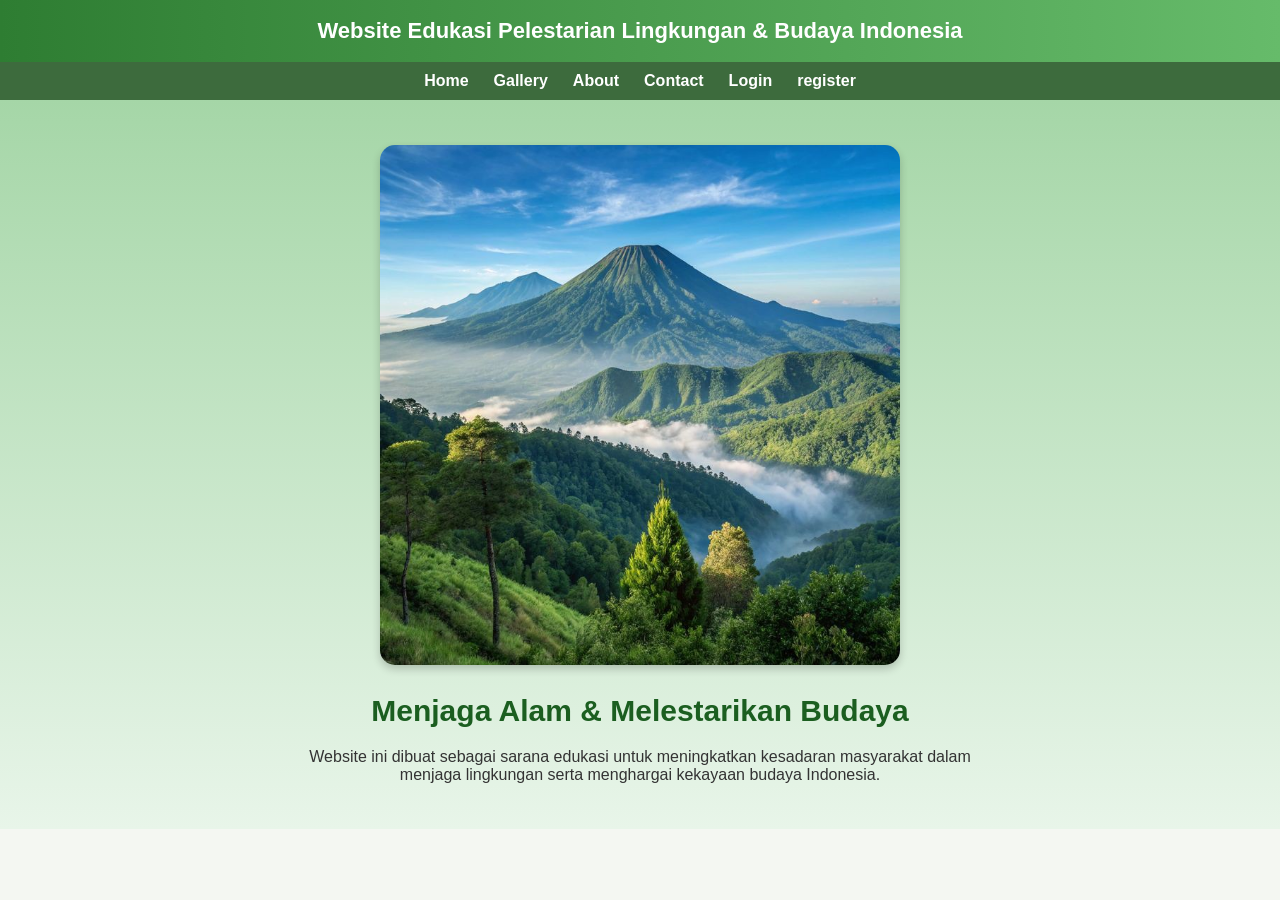
<file: index.html>
<!DOCTYPE html>
<html lang="id">
<head>
    <meta charset="UTF-8">
    <title>Pelestarian Lingkungan & Budaya</title>
    <link rel="stylesheet" href="tugasbesar.css">
</head>
<body>

<header>Website Edukasi Pelestarian Lingkungan & Budaya Indonesia</header>

<nav>
    <a href="index.html">Home</a>
    <a href="gallery.html">Gallery</a>
    <a href="about.html">About</a>
    <a href="contact.html">Contact</a>
    <a href="login.html">Login</a>
    <a href="register.html">register</a>
</nav>

<div class="hero">
    <img src="gambar10.jpg" alt="Hutan Indonesia">
    <h1>Menjaga Alam & Melestarikan Budaya</h1>
    <p>
        Website ini dibuat sebagai sarana edukasi untuk meningkatkan kesadaran masyarakat
        dalam menjaga lingkungan serta menghargai kekayaan budaya Indonesia.
    </p>
</div>

</body>
</html>
</file>
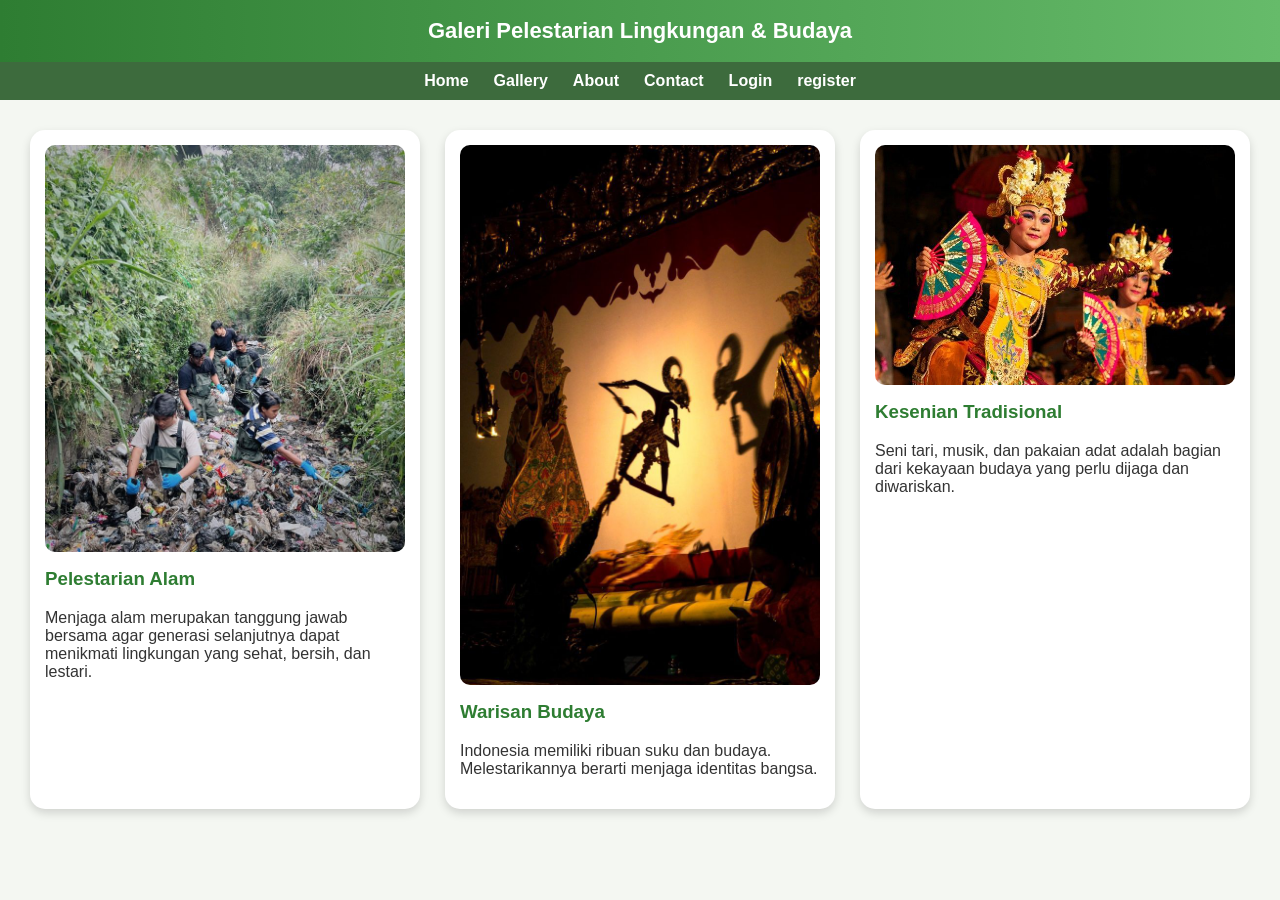
<file: gallery.html>
<!DOCTYPE html>
<html lang="id">
<head>
    <meta charset="UTF-8">
    <title>Gallery</title>
    <link rel="stylesheet" href="tugasbesar.css">
</head>
<body>

<header>Galeri Pelestarian Lingkungan & Budaya</header>

<nav>
    <a href="index.html">Home</a>
    <a href="gallery.html">Gallery</a>
    <a href="about.html">About</a>
    <a href="contact.html">Contact</a>
    <a href="login.html">Login</a>
    <a href="register.html">register</a>
</nav>

<div class="gallery-container">
    <div class="gallery-grid">

        <div class="card">
            <img src="gambar11.jpg">
            <h3>Pelestarian Alam</h3>
            <p>
                Menjaga alam merupakan tanggung jawab bersama agar generasi selanjutnya dapat
                menikmati lingkungan yang sehat, bersih, dan lestari.
            </p>
        </div>

        <div class="card">
            <img src="gambar15.jpg">
            <h3>Warisan Budaya</h3>
            <p>
                Indonesia memiliki ribuan suku dan budaya. Melestarikannya berarti menjaga identitas bangsa.
            </p>
        </div>

        <div class="card">
            <img src="gambar12.jpg">
            <h3>Kesenian Tradisional</h3>
            <p>
                Seni tari, musik, dan pakaian adat adalah bagian dari kekayaan budaya yang perlu dijaga dan diwariskan.
            </p>
        </div>

    </div>
</div>

</body>
</html>
</file>
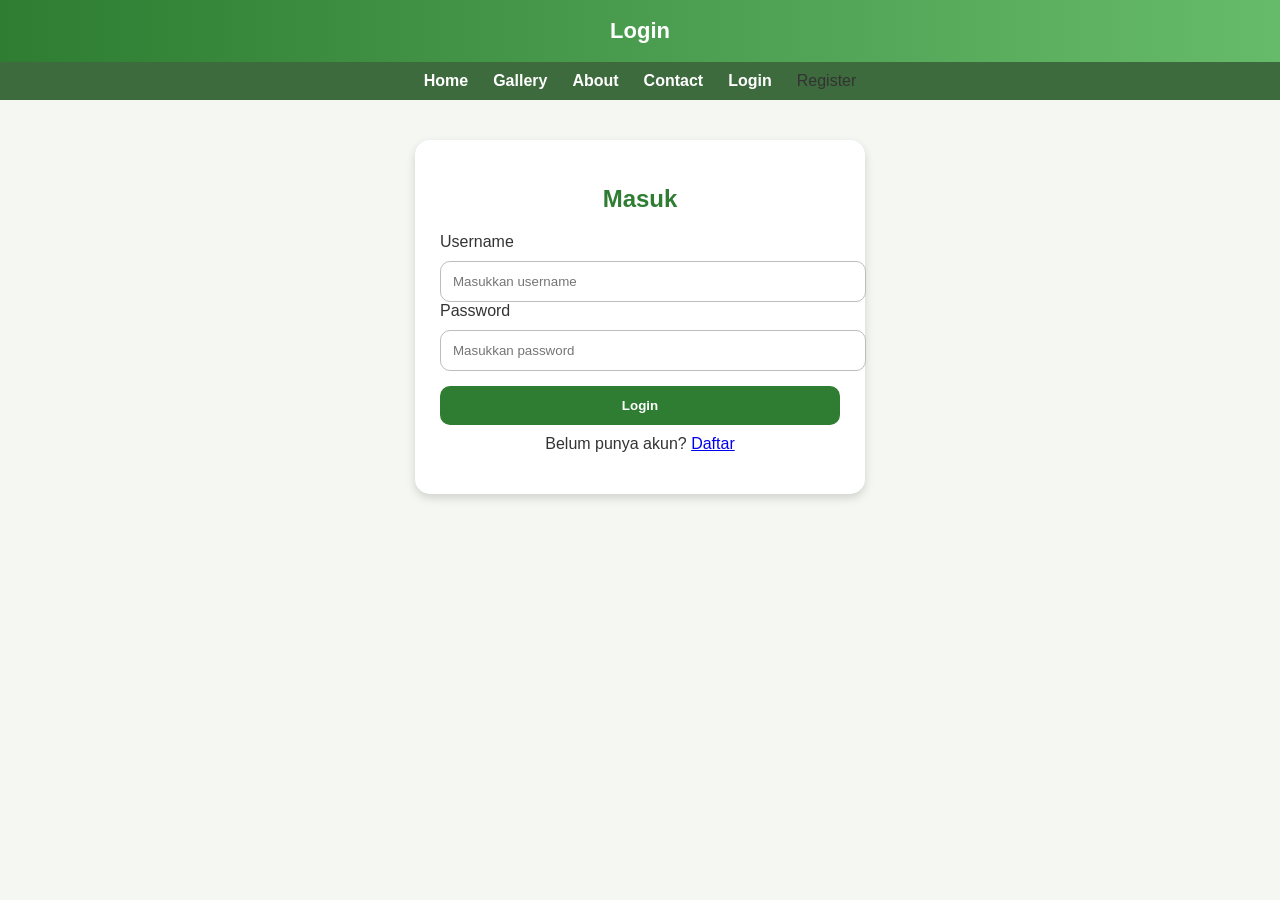
<file: login.html>
<!DOCTYPE html>
<html lang="id">
<head>
    <meta charset="UTF-8">
    <title>Login</title>
    <link rel="stylesheet" href="tugasbesar.css">
</head>
<body>

<header>Login</header>

<nav>
    <a href="index.html">Home</a>
    <a href="gallery.html">Gallery</a>
    <a href="about.html">About</a>
    <a href="contact.html">Contact</a>
    <a href="login.html">Login</a
    href="register.html">Register</a>
</nav>

<div class="form-container">
    <h2>Masuk</h2>

    <form>
        <label>Username</label>
        <input type="text" placeholder="Masukkan username">

        <label>Password</label>
        <input type="password" placeholder="Masukkan password">

        <button>Login</button>
    </form>

    <p style="text-align:center; margin-top:10px;">
        Belum punya akun? <a href="register.html">Daftar</a>
    </p>
</div>

</body>
</html>
</file>
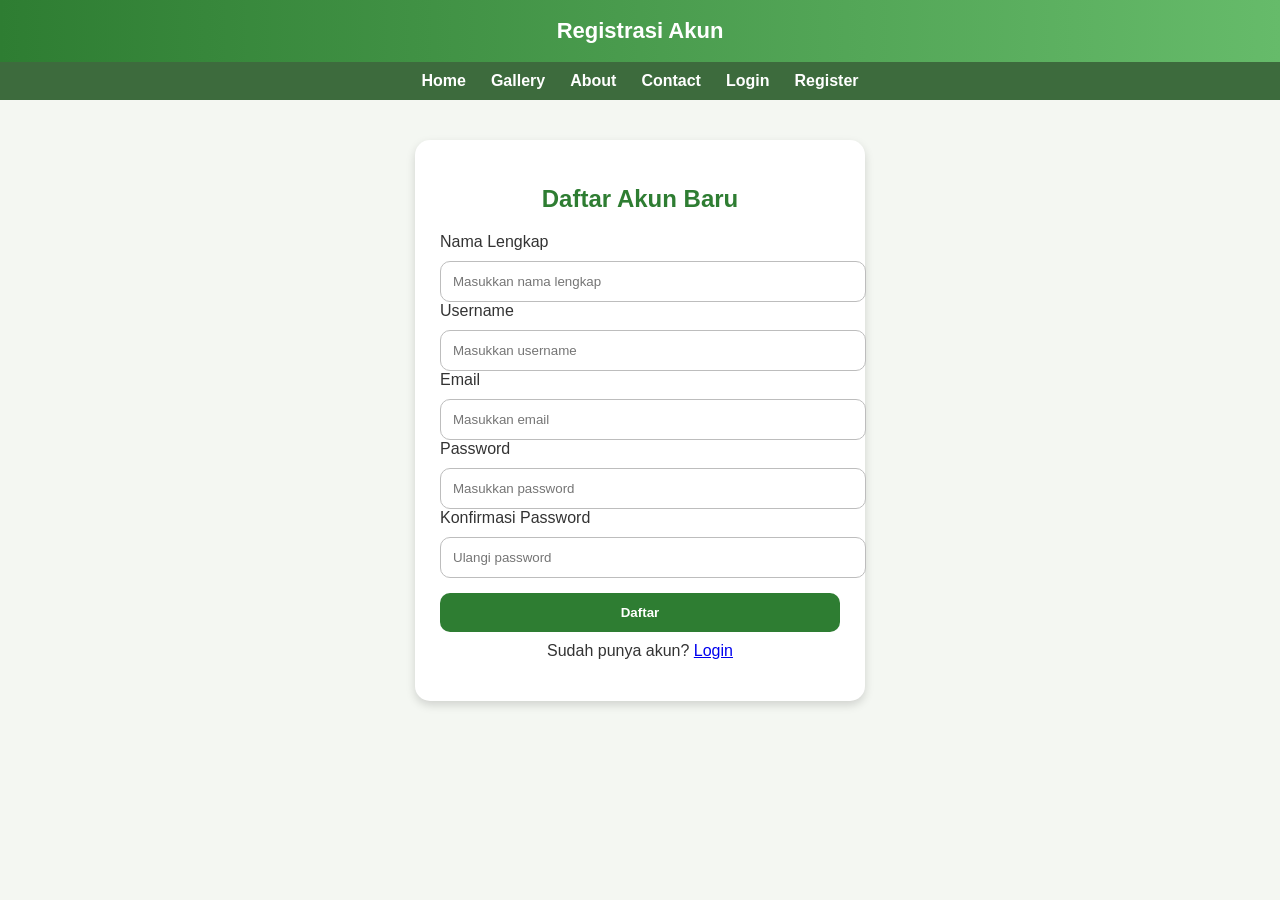
<file: register.html>
<!DOCTYPE html>
<html lang="id">
<head>
    <meta charset="UTF-8">
    <title>Register</title>
    <link rel="stylesheet" href="tugasbesar.css">
</head>
<body>

<header>Registrasi Akun</header>

<nav>
    <a href="index.html">Home</a>
    <a href="gallery.html">Gallery</a>
    <a href="about.html">About</a>
    <a href="contact.html">Contact</a>
    <a href="login.html">Login</a>
    <a href="register.html">Register</a>
</nav>

<div class="form-container">
    <h2>Daftar Akun Baru</h2>

    <form>
        <label>Nama Lengkap</label>
        <input type="text" placeholder="Masukkan nama lengkap">

        <label>Username</label>
        <input type="text" placeholder="Masukkan username">

        <label>Email</label>
        <input type="email" placeholder="Masukkan email">

        <label>Password</label>
        <input type="password" placeholder="Masukkan password">

        <label>Konfirmasi Password</label>
        <input type="password" placeholder="Ulangi password">

        <button>Daftar</button>
    </form>

    <p style="text-align:center; margin-top:10px;">
        Sudah punya akun? <a href="login.html">Login</a>
    </p>
</div>

</body>
</html>
</file>
<file: tugasbesar.css>
/* ===== GLOBAL STYLE ===== */
body {
    margin: 0;
    padding: 0;
    font-family: "Poppins", sans-serif;
    background: #f4f7f2;
    color: #333;
}

header {
    background: linear-gradient(90deg, #2e7d32, #66bb6a);
    padding: 18px;
    color: white;
    text-align: center;
    font-size: 22px;
    font-weight: bold;
}

nav {
    background: #3d6b3d;
    padding: 10px 0;
    display: flex;
    justify-content: center;
    gap: 25px;
}

nav a {
    color: white;
    text-decoration: none;
    font-weight: 600;
    transition: 0.3s;
}

nav a:hover {
    color: #c5e1a5;
}

/* ===== HOME PAGE ===== */
.hero {
    text-align: center;
    padding: 45px 20px;
    background: linear-gradient(to bottom, #a5d6a7, #e8f5e9);
}

.hero img {
    width: 70%;
    max-width: 520px;
    border-radius: 15px;
    box-shadow: 0px 4px 8px rgba(0,0,0,0.2);
}

.hero h1 {
    font-size: 30px;
    margin-top: 25px;
    color: #1b5e20;
}

.hero p {
    max-width: 700px;
    margin: auto;
    margin-top: 10px;
}

/* ===== GALLERY ===== */
.gallery-container {
    padding: 30px;
}

.gallery-grid {
    display: grid;
    grid-template-columns: repeat(auto-fit, minmax(250px, 1fr));
    gap: 25px;
}

.card {
    background: white;
    padding: 15px;
    border-radius: 15px;
    box-shadow: 0px 4px 10px rgba(0,0,0,0.15);
}

.card img {
    width: 100%;
    border-radius: 10px;
}


/* ====== REGISTER FORM ====== */
.form-container {
    background: #ffffff;
    padding: 20px;
    border-radius: 10px;
    width: 90%;
    max-width: 380px;
    margin: 40px auto;
    box-shadow: 0 0 10px rgba(0,0,0,0.1);
}


.card h3 {
    margin-top: 12px;
    color: #2e7d32;
}

/* ===== ABOUT ===== */
.about-container {
    padding: 30px;
    max-width: 800px;
    margin: auto;
}

.about-container img {
    width: 180px;
    border-radius: 50%;
    display: block;
    margin: auto;
}

/* ===== FORMS (CONTACT, LOGIN, REGISTER) ===== */
.form-container {
    max-width: 400px;
    background: white;
    margin: 40px auto;
    padding: 25px;
    border-radius: 15px;
    box-shadow: 0 4px 10px rgba(0,0,0,0.15);
}

.form-container h2 {
    text-align: center;
    color: #2e7d32;
}

input, textarea {
    width: 100%;
    padding: 12px;
    margin-top: 10px;
    border-radius: 10px;
    border: 1px solid #bdbdbd;
}

button {
    width: 100%;
    padding: 12px;
    margin-top: 15px;
    border: none;
    background: #2e7d32;
    color: white;
    font-weight: bold;
    border-radius: 10px;
    cursor: pointer;
    transition: 0.3s;
}

button:hover {
    background: #1b5e20;
}
</file>
